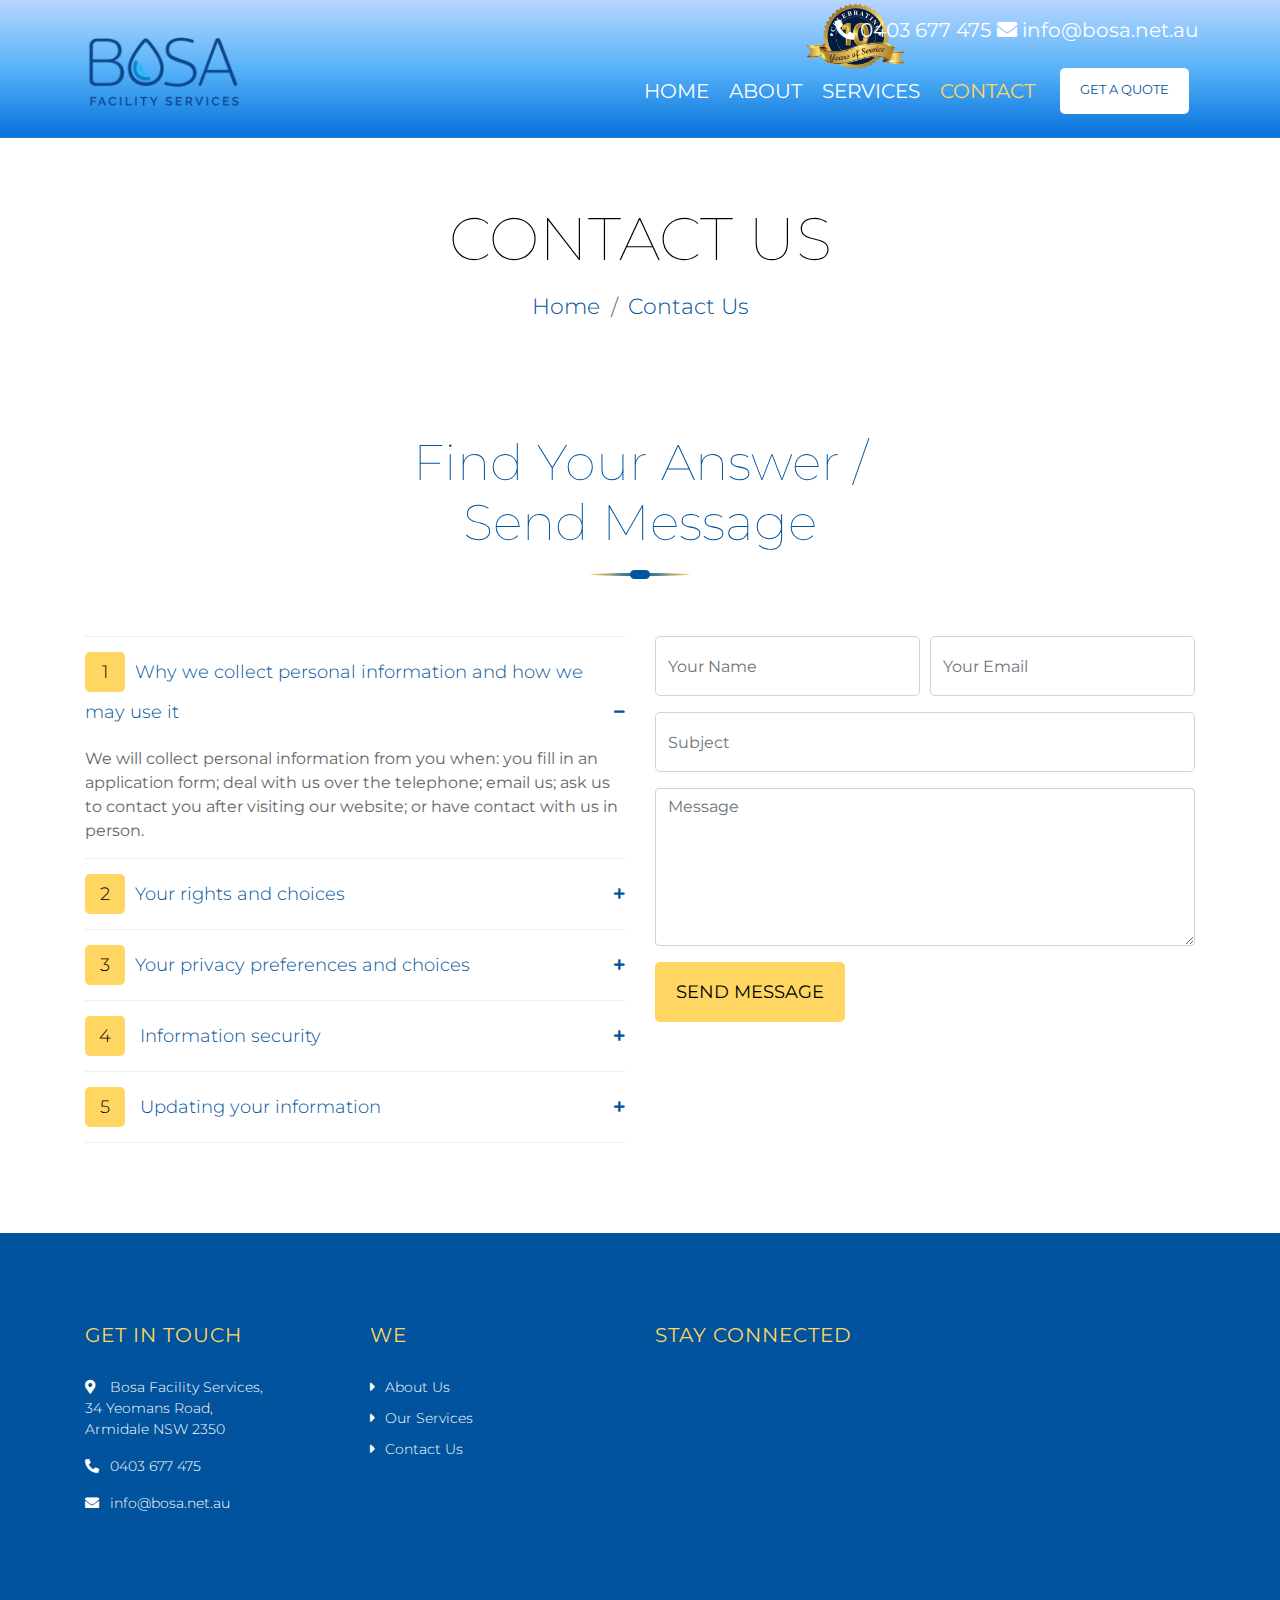
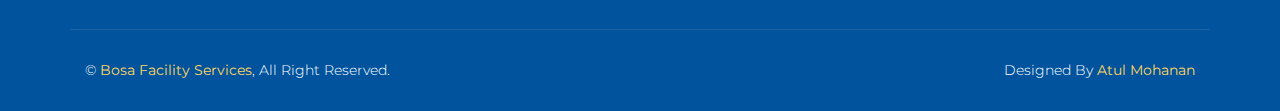
<file: contact.html>
<!DOCTYPE html>
<html lang="en">
    <head>
        <meta charset="utf-8">
        <title>Bosa Facility Services</title>
        <meta content="width=device-width, initial-scale=1.0" name="viewport">
        <meta content="Cleaning Company Website Template" name="keywords">
        <meta content="Cleaning Company Website Template" name="description">

        <!-- Favicon -->
        <link href="img/favicon.ico" rel="icon">

        
        <!-- Ajax -->
        <script src="https://ajax.googleapis.com/ajax/libs/jquery/3.5.1/jquery.min.js"></script>

        <!-- Google Font -->
        <link href="https://fonts.googleapis.com/css2?family=Montserrat:wght@100;300;400&display=swap" rel="stylesheet">
        
        <!-- CSS Libraries -->
        <link href="https://stackpath.bootstrapcdn.com/bootstrap/4.4.1/css/bootstrap.min.css" rel="stylesheet">
        <link href="https://cdnjs.cloudflare.com/ajax/libs/font-awesome/5.10.0/css/all.min.css" rel="stylesheet">
        <link href="lib/owlcarousel/assets/owl.carousel.min.css" rel="stylesheet">
        <link href="lib/lightbox/css/lightbox.min.css" rel="stylesheet">

        <!-- Template Stylesheet -->
        <link href="css/style.css" rel="stylesheet">
    </head>

    <body>
        <div class="wrapper">
            <!-- Header Start -->
            <div class="header home">
                <div class="container-fluid">
                    <div class="header-top row align-items-center">
                        <div class="col-lg-3">
                            <div class="brand">
                                <a href="index.html">
                                    <img src="img/logo.webp" alt="Logo">
                                </a>
                            </div>
                        </div>
                            <div class="badge">
                                <img src="img/badge.png">
                            </div>
                        <div class="col-lg-9">         
                            <div class="topbar">
                                <div class="topbar-col">
                                    <a href="tel:0403 677 475"><i class="fa fa-phone-alt"></i> 0403 677 475  </a>
                                </div>
                                <div class="topbar-col">
                                    <a href="mailto:info@bosa.net.au"><i class="fa fa-envelope"></i> info@bosa.net.au</a>
                                </div>
                                <div class="topbar-col">
                                </div>
                                </div>
                            <div class="navbar navbar-expand-lg bg-light navbar-light">
                                <a href="#" class="navbar-brand">MENU</a>
                                <button type="button" class="navbar-toggler" data-toggle="collapse"
                                    data-target="#navbarCollapse">
                                    <span class="navbar-toggler-icon"></span>
                                </button>
    
                                <div class="collapse navbar-collapse justify-content-between" id="navbarCollapse">
                                    <div class="navbar-nav ml-auto">
                                        <a href="index.html" class="nav-item nav-link">HOME</a>
                                        <a href="about.html" class="nav-item nav-link">ABOUT</a>
                                        <a href="service.html" class="nav-item nav-link">SERVICES</a>
                                        <a href="contact.html" class="nav-item nav-link active">CONTACT</a>
                                        <a href="service.html" class="btn">Get A Quote</a>
                                    </div>
                                </div>
                            </div>
                        </div>
                    </div>
                </div>
            </div>
                <!-- Header End -->
            
            
            <!-- Page Header Start -->
            <div class="page-header">
                <div class="container">
                    <div class="row">
                        <div class="col-12">
                            <h2>Contact Us</h2>
                        </div>
                        <div class="col-12">
                            <a href="">Home</a>
                            <a href="">Contact Us</a>
                        </div>
                    </div>
                </div>
            </div>
            <!-- Page Header End -->


            <!-- Contact Start -->
            <div class="contact">
                <div class="container">
                    <div class="section-header">
                        <h2>Find Your Answer / Send Message</h2>
                    </div>
                    <div class="row">
                        <div class="col-md-6">
                            <div class="faqs">
                                <div id="accordion">
                                    <div class="card">
                                        <div class="card-header">
                                            <a class="card-link collapsed" data-toggle="collapse" href="#collapseOne" aria-expanded="true">
                                                <span>1</span>Why we collect personal information and how we may use it
                                            </a>
                                        </div>
                                        <div id="collapseOne" class="collapse show" data-parent="#accordion">
                                            <div class="card-body">
                                                We will collect personal information from you when:                                       
                                                you fill in an application form;
                                                deal with us over the telephone;
                                                email us;
                                                ask us to contact you after visiting our website; or
                                                have contact with us in person.
                                            </div>
                                        </div>
                                    </div>
                                    <div class="card">
                                        <div class="card-header">
                                            <a class="card-link" data-toggle="collapse" href="#collapseTwo">
                                                <span>2</span>Your rights and choices
                                            </a>
                                        </div>
                                        <div id="collapseTwo" class="collapse" data-parent="#accordion">
                                            <div class="card-body">
                                                You may interact with us anonymously or use a pseudonym where this is lawful and practicable.
                                                You have the right to request access to the personal information you provide, and to correct or update your
                                                personal information. This right is subject to certain exceptions allowed by law.                                       
                                                You may instruct us to remove any previous consent you provided to receive marketing communications from us.
                                            </div>
                                        </div>
                                    </div>
                                    <div class="card">
                                        <div class="card-header">
                                            <a class="card-link" data-toggle="collapse" href="#collapseThree">
                                                <span>3</span>Your privacy preferences and choices
                                            </a>
                                        </div>
                                        <div id="collapseThree" class="collapse" data-parent="#accordion">
                                            <div class="card-body">
                                                Every personalised marketing contact sent or made by JIM’S will include a means by which customers may opt out
                                                of receiving further marketing information.
                                                You may instruct us at any time to remove any previous consent you provided to receive marketing or survey
                                                communications from us.
                                            </div>
                                        </div>
                                    </div>
                                    <div class="card">
                                        <div class="card-header">
                                            <a class="card-link" data-toggle="collapse" href="#collapseFour">
                                                <span>4</span> Information security
                                            </a>
                                        </div>
                                        <div id="collapseFour" class="collapse" data-parent="#accordion">
                                            <div class="card-body">
                                                BOSA’S are committed to keeping your trust by protecting and securing your personal information.
                                                We employ appropriate technical, administrative and physical procedures to protect personal information from
                                                unauthorised disclosure, loss, misuse or alteration.                                       
                                                We limit access to personal information to individuals with a business need consistent with the reason the
                                                information was provided.
                                            </div>
                                        </div>
                                    </div>
                                    <div class="card">
                                        <div class="card-header">
                                            <a class="card-link" data-toggle="collapse" href="#collapseFour">
                                                <span>5</span> Updating your information
                                            </a>
                                        </div>
                                        <div id="collapseFour" class="collapse" data-parent="#accordion">
                                            <div class="card-body">
                                                It is inevitable that some personal information which we hold will become out of date. We will take reasonable steps to ensure that the personal information which we hold remains accurate and, 
                                                if you advise us of a change of details, we will amend our records accordingly
                                            </div>
                                        </div>
                                    </div>
                                </div>
                            </div>
                        </div>
                        <div class="col-md-6">
                            <div class="contact-form">
                                <form id="contact-form" action="">
                                    <div class="form-row">
                                        <div class="form-group col-md-6">
                                            <input type="text" class="form-control" id="fname" name="name" placeholder="Your Name" required="required" />
                                        </div>
                                        <div class="form-group col-md-6">
                                            <input type="email" class="form-control" id="email" name="email" placeholder="Your Email" required="required" />
                                        </div>
                                    </div>
                                    <div class="form-group">
                                        <input type="text" class="form-control" id="sub" name="Subject" placeholder="Subject" required="required" />
                                    </div>
                                    <div class="form-group">
                                        <textarea class="form-control" rows="6" id="message" name="message" placeholder="Message" required="required" ></textarea>
                                    </div>
                                    <div><button class="btn" type="submit">Send Message</button></div>
                                </form>
                            </div>
                        </div>

                        <script>
                            $("#contact-form").submit((e)=>{
                                e.preventDefault()
                                $.ajax({
                                    url:"https://script.google.com/macros/s/AKfycbyLjAkFhN2hiqFRhmliHW0c5L9enGHMqvNsW8rEtpUh375rQRkwf_GO5AYUJLH9RpJPrA/exec",
                                    data:$("#contact-form").serialize(),
                                    method:"post",
                                    success:function (response){
                                        alert("Response recorded!!!")
                                        window.location.reload()
                                        window.location.href="index.html"
                                    },
                                    error:function (err){
                                        alert("Something Error")
                        
                                    }
                                })
                            })
                        </script>
 
                    </div>
                </div>
            </div>
            <!-- Contact End -->


         <!-- Footer Start -->
         <div class="footer">
            <div class="container">
                <div class="row">
                    <div class="col-md-6 col-lg-3">
                        <div class="footer-contact">
                            <h2>Get In Touch</h2>
                            <p><i class="fa fa-map-marker-alt"></i>Bosa Facility Services,<br>34 Yeomans
                                Road,<br>Armidale NSW 2350</p>
                            <p><i class="fa fa-phone-alt"></i>0403 677 475</p>
                            <p><i class="fa fa-envelope"></i>info@bosa.net.au</p>
                        </div>
                    </div>
                    <div class="col-md-6 col-lg-3">
                        <div class="footer-link">
                            <h2>WE</h2>
                            <a href="about.html">About Us</a>
                            <a href="service.html">Our Services</a>
                            <a href="">Contact Us</a>
                        </div>
                    </div>
                    <div class="col-md-6 col-lg-3">
                        <div class="footer-link">
                            <h2>Stay Connected</h2>
                            <iframe src="https://www.google.com/maps/embed?pb=!1m14!1m8!1m3!1d40738.58493926088!2d151.65681702149593!3d-30.48685952149826!3m2!1i1024!2i768!4f13.1!3m3!1m2!1s0x6b9f756e7da602a3%3A0xfd457aa8c37db007!2s34%20Yeomans%20Rd%2C%20Armidale%20NSW%202350%2C%20Australia!5e0!3m2!1sen!2sin!4v1671971378463!5m2!1sen!2sin" 
                            width="300" height="200" style="border:0;" allowfullscreen="" loading="lazy" referrerpolicy="no-referrer-when-downgrade"></iframe>
                        </div>
                    </div>
                </div>
            </div>
            <div class="container copyright">
                <div class="row">
                    <div class="col-md-6">
                        <p>&copy; <a href="index.html">Bosa Facility Services</a>, All Right Reserved.
                        </p>
                    </div>
                    <div class="col-md-6">
                        <p>Designed By <a href="mailto:atulmohanan01@gmail.com">Atul Mohanan</a></p>
                    </div>
                </div>
            </div>
        </div>
        <!-- Footer End -->
           
            <a href="#" class="back-to-top"><i class="fa fa-chevron-up"></i></a>
        </div>

        <!-- JavaScript Libraries -->
        <script src="https://code.jquery.com/jquery-3.4.1.min.js"></script>
        <script src="https://stackpath.bootstrapcdn.com/bootstrap/4.4.1/js/bootstrap.bundle.min.js"></script>
        <script src="lib/easing/easing.min.js"></script>
        <script src="lib/owlcarousel/owl.carousel.min.js"></script>
        <script src="lib/isotope/isotope.pkgd.min.js"></script>
        <script src="lib/lightbox/js/lightbox.min.js"></script>

        <!-- Template Javascript -->
        <script src="js/main.js"></script>
    </body>
</html>
</file>
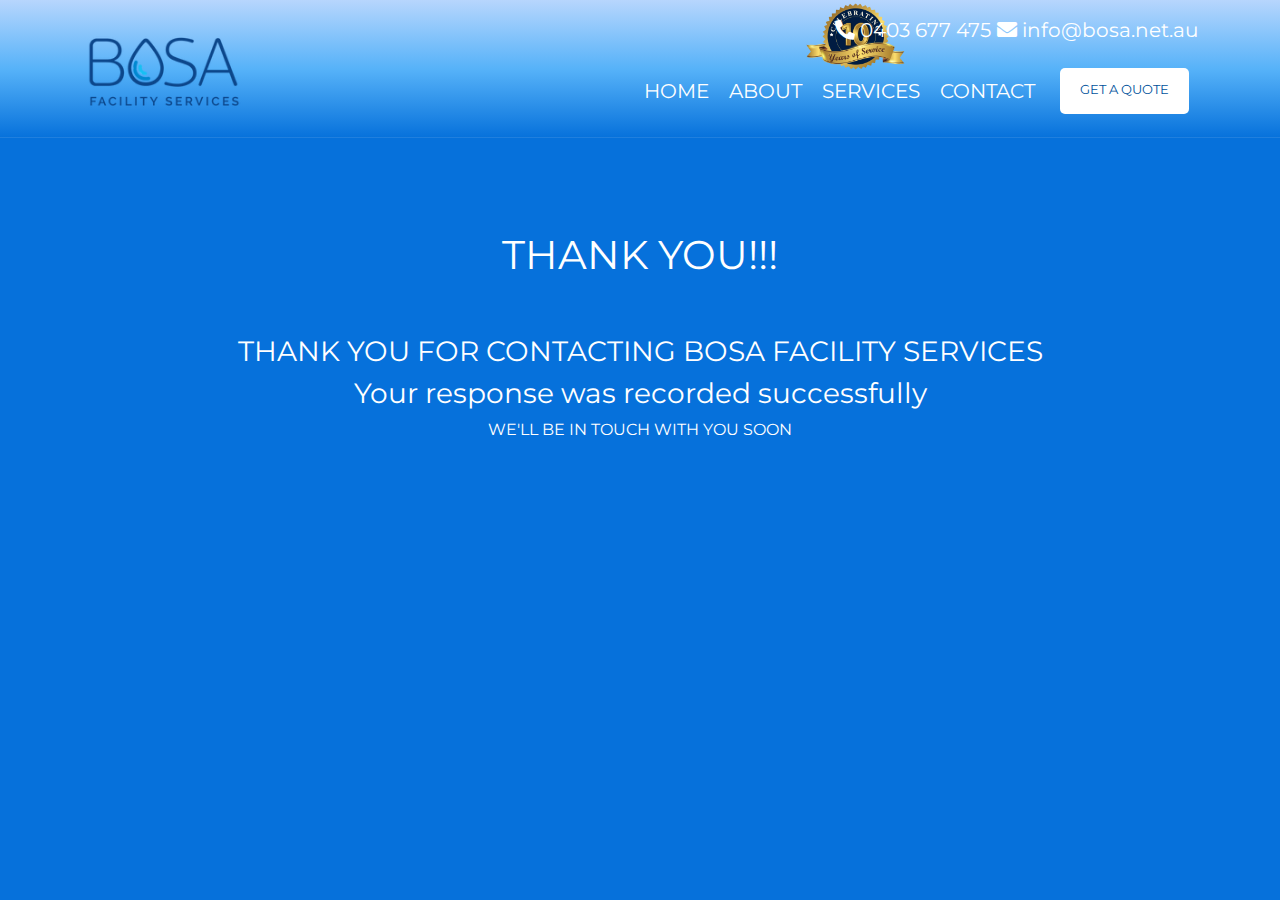
<file: thank.html>
<!DOCTYPE html>
<html lang="en">
    <head>
        <meta charset="utf-8">
        <title>Bosa Facility Services</title>
        <meta content="width=device-width, initial-scale=1.0" name="viewport">
        <meta content="Cleaning Company Website Template" name="keywords">
        <meta content="Cleaning Company Website Template" name="description">

        <!-- Favicon -->
        <link href="img/favicon.ico" rel="icon">

        <!-- Google Font -->
        <link href="https://fonts.googleapis.com/css2?family=Montserrat:wght@100;300;400&display=swap" rel="stylesheet">
        
        <!-- CSS Libraries -->
        <link href="https://stackpath.bootstrapcdn.com/bootstrap/4.4.1/css/bootstrap.min.css" rel="stylesheet">
        <link href="https://cdnjs.cloudflare.com/ajax/libs/font-awesome/5.10.0/css/all.min.css" rel="stylesheet">
        <link href="lib/owlcarousel/assets/owl.carousel.min.css" rel="stylesheet">
        <link href="lib/lightbox/css/lightbox.min.css" rel="stylesheet">

        <!-- Template Stylesheet -->
        <link href="css/style.css" rel="stylesheet">
    </head>

    <body>
        <div class="wrapper">
            <!-- Header Start -->
            <div class="header home">
                <div class="container-fluid">
                    <div class="header-top row align-items-center">
                        <div class="col-lg-3">
                            <div class="brand">
                                <a href="index.html">
                                    <img src="img/logo.webp" alt="Logo">
                                </a>
                            </div>
                        </div>
                            <div class="badge">
                                <img src="img/badge.png">
                            </div>
                        <div class="col-lg-9">         
                            <div class="topbar">
                                <div class="topbar-col">
                                    <a href="tel:0403 677 475"><i class="fa fa-phone-alt"></i> 0403 677 475  </a>
                                </div>
                                <div class="topbar-col">
                                    <a href="mailto:info@bosa.net.au"><i class="fa fa-envelope"></i> info@bosa.net.au</a>
                                </div>
                                <div class="topbar-col">
                                </div>
                                </div>
                            <div class="navbar navbar-expand-lg bg-light navbar-light">
                                <a href="#" class="navbar-brand">MENU</a>
                                <button type="button" class="navbar-toggler" data-toggle="collapse"
                                    data-target="#navbarCollapse">
                                    <span class="navbar-toggler-icon"></span>
                                </button>
    
                                <div class="collapse navbar-collapse justify-content-between" id="navbarCollapse">
                                    <div class="navbar-nav ml-auto">
                                        <a href="index.html" class="nav-item nav-link">HOME</a>
                                        <a href="about.html" class="nav-item nav-link">ABOUT</a>
                                        <a href="service.html" class="nav-item nav-link">SERVICES</a>
                                        <a href="contact.html" class="nav-item nav-link">CONTACT</a>
                                        <a href="service.html" class="btn">Get A Quote</a>
                                    </div>
                                </div>
                            </div>
                        </div>
                    </div>
                </div>
            </div>
        </div>
                <!-- Header End -->

                <!--Thanks start-->
        <div class="thankwrap">    
            <div class="thank">
                    </br>
                </br>
                    <h1><b><span> THANK YOU!!! </span></b></h1>
                    </br>
                </br>   
                    <h3><b><span>THANK YOU FOR CONTACTING BOSA FACILITY SERVICES </b></span></h3>
                    <h3><span><b>Your response was recorded successfully</b></span></h3>
                    <p>WE'LL BE IN TOUCH WITH YOU SOON</p>
                </div>

                <!--Thanks end-->
            </div>
        </div>  
        </body>
    </html>
</file>
<file: css/style.css>
/*******************************/
/********* General CSS *********/
/*******************************/
body {
    color: #666666;
    background: rgb(6, 113, 219);
    font-family: 'Montserrat', sans-serif;
    font-weight: 400;
}

h1,
h2, 
h3, 
h4,
h5, 
h6 {
    font-weight: 100;
}

a {
    color: #454545;
    transition: .3s;
}

a:hover,
a:active,
a:focus {
    color: #333333;
    outline: none;
    text-decoration: none;
}

.btn:focus {
    box-shadow: none;
}

.wrapper {
    position: relative;
    width: 100%;
    max-width: 1366px;
    margin: 0 auto;
    background: #ffffff;
}

.back-to-top {
    position: fixed;
    display: none;
    background: #FFD662;
    color: #000000;
    width: 44px;
    height: 44px;
    text-align: center;
    line-height: 1;
    font-size: 22px;
    border-radius: 5px;
    right: 15px;
    bottom: 15px;
    transition: background 0.5s;
    z-index: 9;
}

.back-to-top:hover {
    color: #ffffff;
    background: #00539C;
}

.back-to-top i {
    padding-top: 10px;
}


/*******************************/
/********** Header CSS *********/
/*******************************/
.header {
    position: relative;
    width: 100%;
    padding: 15px 0 0 0;
    background: skyblue;
}

.temp{
    position: absolute;
    color:#ffffff;
    font-family:'Segoe UI', Tahoma, Geneva, Verdana, sans-serif;
    font-size: 30px;

}

.header.home {
    margin-bottom: 45px;
    background: linear-gradient(rgb(183, 214, 253), rgba(68, 170, 248, 0.9), rgb(6, 113, 219));
    background-position: center;
    background-repeat: no-repeat;
    background-size: cover;
}

@media (min-width: 992px) {
    .header .row {
        padding: 0 60px;
    }
}

.header .header-top {
    padding-bottom: 15px;
    border-bottom: 1px solid rgba(255, 255, 255, .1);
}

.header .brand {
    position: relative;
}

.header .brand a {
    color: #ffffff;
    font-size: 60px;
    font-weight: 100;
}

.header .brand img {
    width: 100%;
    max-width: 175px;
    height: 100%;
    max-height: 125px;
}

.header .topbar {
    position: relative;
    text-align: right;
}

.header .topbar .topbar-col {
    display: inline-block;
    padding: 0 1px;
    margin-bottom: 15px;
}

.header .topbar-col a {
    color: #ffffff;
    font-size: 20px;
}

.header .topbar-col a i {
    margin-right: 0px;
    color: #ffffff;
}

.header .topbar-social {
    position: relative;
}

.header .topbar-social a {
    display: inline-block;
}

.header .topbar-social a i {
    margin-right: 10px;
    font-size: 20px;
    color: #ffffff;
}

.header .topbar-social a:last-child i {
    margin: 0;
}

.header .topbar-social a:hover i {
    color: #ffffff;
}

.header .dropdown-menu {
    margin-top: 0;
    border: 0;
    border-radius: 5px;
    background: #eeeeee;
}

.header .dropdown-menu a.active {
    color: #FFD662;
}

@media (min-width: 992px) {
    .header .navbar {
        background: transparent !important;
    }
    
    .header .navbar-brand {
        display: none;
    }
    
    .header .navbar-light a.nav-link,
    .header .navbar-light .show > .nav-link {
        position: relative;
        padding: 8px 10px;
        color: #ffffff;
        font-size: 20px;
        z-index: 1;
    }
    
    .header .navbar-light a.nav-link:hover,
    .header .navbar-light a.nav-link.active {
        color: #FFD662;
    }
}

@media (max-width: 992px) {
    .header .brand {
        text-align: center;
        margin-bottom: 15px;
    }
    
    .header .topbar {
        text-align: center;
        margin-bottom: 35px;
    }
    
    .header .topbar .topbar-col {
        margin: 0;
    }
    
    .header .topbar .topbar-social {
        margin-top: 5px;
    }
    
    .header .navbar {
        background: #ffffff !important;
        border: none;
        z-index: 1;
    }
    
    .header a.nav-link {
        padding: 5px 0;
    }
    
    .header .dropdown-menu {
        box-shadow: none;
    }
}

.header .navbar .btn {
    position: relative;
    margin-left: 15px;
    padding: 12px 20px 10px 20px;
    font-size: 13px;
    text-transform: uppercase;
    color: #00539C;
    border: none;
    border-radius: 5px;
    background: #ffffff;
    transition: .3s;
}

.header .navbar .btn:hover {
    color: #000000;
    background: #FFD662;
}

.header .navbar .btn i {
    font-size: 16px;
    margin-right: 8px;
}

@media (max-width: 992px) {
    .header .navbar {
        border-radius: 5px;
    }
    
    .header .navbar .btn {
        display: none;
    }
}

.header .hero {
    padding-top: 60px;
    padding-bottom: 60px;
}

.header .hero h2 {
    margin: 0;
    font-size: 60px;
    font-weight: 100;
    color: #ffffff;
}

.header .badge {
    position:absolute;
    display: block;
    justify-content: center;
    margin-left: 740px;
    margin-right: auto;
    margin-top: 30px;
    margin-bottom: 90px;
    
}

.header .badge a {
    color: #ffffff;
    font-size: 60px;
    font-weight: 90;
}

.header .badge img {
    width: 100%;
    max-width: 100px;
    height: 100%;
    max-height: 200px;
}


.header .hero h2 span {
    color: #FFD662;
}

.header .hero p {
    margin: 10px 0 20px 0;
    font-size: 22px;
    color: #ffffff;
}

.header .hero a.btn {
    position: relative;
    padding: 15px 30px;
    font-size: 16px;
    text-transform: uppercase;
    color: #00539C;
    border: none;
    border-radius: 5px;
    background: #ffffff;
    transition: .3s;
}

.header .hero a.btn:hover {
    color: #000000;
    background: #FFD662;
}

.header .hero .form {
    padding: 30px;
    border: 1px solid rgba(255, 255, 255, .4);
    background: rgba(255, 255, 255, .3);
    border-radius: 5px;
}

.header .hero .form h3 {
    color: #ffffff;
    font-weight: 300;
}

.header .hero .form input,
.header .hero .form select,
.header .hero .form textarea {
    margin-bottom: 15px;
    height: 45px;
    border-radius: 5px;
    border: 1px solid rgba(255, 255, 255, .3);
    background: rgba(255, 255, 255, .2);
}

.header .hero .form textarea {
    height: 75px;
}

.header .hero .form select,
.header .hero .form input::placeholder,
.header .hero .form textarea::placeholder {
    color: #ffffff;
}

.header .hero .form select option:not(:checked) {
    color: #666666;
}

.header .hero .form .btn {
    position: relative;
    padding: 10px 35px;
    font-size: 16px;
    text-transform: uppercase;
    color: #000000;
    border: none;
    border-radius: 5px;
    background: #FFD662;
    transition: .3s;
}

.header .hero .form .btn:hover {
    color: #00539C;
    background: #ffffff;
}

@media (max-width: 767.98px) {
    .header .hero .form {
        margin-top: 45px;
    }
}


/*******************************/
/******* Page Header CSS *******/
/*******************************/
.page-header {
    position: relative;
    margin-bottom: 45px;
    padding: 20px 0;
    text-align: center;
    background: #ffffff;
}

.page-header h2 {
    color: #000000;
    font-size: 60px;
    font-weight: 100;
    text-transform: uppercase;
    margin-bottom: 15px;
}

.page-header a {
    position: relative;
    padding: 0 12px;
    font-size: 22px;
    font-weight: 300;
    color: #00539C;
}

.page-header a:hover {
    color: #000000;
}

.page-header a::after {
    position: absolute;
    content: "/";
    width: 8px;
    height: 8px;
    top: -2px;
    right: -7px;
    text-align: center;
    color: #666666;
}

.page-header a:last-child::after {
    display: none;
}


/*******************************/
/******* Section Header ********/
/*******************************/
.section-header {
    position: relative;
    width: 100%;
    max-width: 550px;
    text-align: center;
    margin: 0 auto;
    margin-bottom: 60px;
    padding-bottom: 15px;
}

.section-header::before {
    position: absolute;
    content: "";
    width: 100px;
    height: 3px;
    left: calc(50% - 50px);
    bottom: 0;
    background: linear-gradient(to left, #FFD662, #00539C, #FFD662);
    border-radius: 100%;
}

.section-header::after {
    position: absolute;
    content: "";
    width: 20px;
    height: 9px;
    left: calc(50% - 10px);
    bottom: -3px;
    background: #00539C;
    border-radius: 5px;
}

.section-header p {
    margin-bottom: 10px;
    font-size: 20px;
}

.section-header h2 {
    color: #00539C;
    font-size: 50px;
    font-weight: 100;
}

.section-header.left {
    text-align: left;
}

.section-header.left::before {
    width: 60px;
    left: 0;
    background: linear-gradient(to left, #FFD662, #00539C, #00539C);
    border-radius: 0 100% 100% 0;
}

.section-header.left::after {
    left: 0;
    border-radius: 5px;
}


/*******************************/
/********** About CSS **********/
/*******************************/
.about {
    position: relative;
    width: 100%;
    padding: 45px 0;
}

.about .about-img img {
    width: 100%;
    border-radius: 5px;
}

.about .about-text h2 {
    position: relative;
    color: #00539C;
    font-size: 50px;
    margin-bottom: 15px;
}

.about .about-text h2 span {
    font-size: 120px;
}

.about .about-text p {
    font-size: 16px;
    margin-bottom: 30px;
}

.about .about-text a.btn {
    padding: 15px 35px;
    font-size: 16px;
    text-transform: uppercase;
    color: #000000;
    border: none;
    border-radius: 5px;
    background: #FFD662;
    transition: .3s;
}

.about .about-text a.btn:hover {
    color: #ffffff;
    background: #00539C;
}

@media (max-width: 767.98px) {
    .about .about-img img {
        margin-bottom: 30px;
    }
}


/*******************************/
/********* Service CSS *********/
/*******************************/
.service {
    position: relative;
    width: 100%;
    padding: 45px 0 15px 0;
}

.service .service-item {
    position: relative;
    width: 100%;
    text-align: center;
    background: #ffffff;
    border-radius: 5px;
    margin-bottom: 30px;
    box-shadow: 0 0 30px rgba(0, 0, 0, .1);
}

.service .service-item img {
    width: 100%;
    border-radius: 5px 5px 0 0;
}

.service .service-item h3 {
    margin: 0;
    padding: 25px 15px 15px 15px;
    font-size: 20px;
    font-weight: 300;
    color: #00539C;
}

.service .service-item p {
    margin: 0;
    padding: 0 25px 25px 25px;
    font-size: 16px;
}

.service .service-item a.btn {
    position: relative;
    margin-bottom: 30px;
    padding: 10px 20px;
    font-size: 14px;
    text-transform: uppercase;
    color: #ffffff;
    border: none;
    border-radius: 5px;
    background: #3e9eec;
    transition: .3s;
}

.service .service-item:hover a.btn {
    color: #ffffff;
    background: #ebd559;
}

.service .service-item a.btn:hover {
    color: #ffffff;
    background: #FFD662;
}


/*******************************/
/********* Feature CSS *********/
/*******************************/
.feature {
    position: relative;
    width: 100%;
    padding: 45px 0 15px 0;
}

.feature .section-header {
    margin-bottom: 30px;
}

.feature a.btn {
    margin-top: 10px;
    padding: 15px 35px;
    font-size: 16px;
    text-transform: uppercase;
    color: #000000;
    border: none;
    border-radius: 5px;
    background: #FFD662;
    transition: .3s;
}

.feature a.btn:hover {
    color: #ffffff;
    background: #00539C;
}

.feature .feature-item {
    margin-bottom: 30px;
}

.feature .feature-item img {
    width: 100%;
    border-radius: 5px;
}

.feature .feature-item h3 {
    margin-bottom: 15px;
    font-size: 22px;
    font-weight: 300;
    color: #00539C;
}

.feature .feature-item p {
    margin: 0;
    font-size: 16px;
}

@media (max-width: 767.98px) {
    .feature a.btn {
        margin-bottom: 45px;
    }
}


/*******************************/
/*********** Team CSS **********/
/*******************************/
.team {
    position: relative;
    width: 100%;
    padding: 45px 0 15px 0;
}

.team .team-item {
    margin-bottom: 30px;
}

.team .team-img {
    position: relative;
    font-size: 0;
    clip-path: polygon(50% 0%, 100% 25%, 100% 75%, 50% 100%, 0% 75%, 0% 25%);
    -webkit-clip-path: polygon(50% 0%, 100% 25%, 100% 75%, 50% 100%, 0% 75%, 0% 25%);
}

.team .team-img img {
    width: 100%;
    height: auto;
}

.team .team-text {
    padding: 150px 15px 30px 15px;
    margin-top: -130px;
    text-align: center;
    background: #ffffff;
    border: 1px solid #eeeeee;
    transition: .3s;
}

.team .team-text:hover {
    background: #FFD662;
    border: 1px solid #FFD662;
}

.team .team-text h2 {
    margin-bottom: 5px;
    font-size: 20px;
    font-weight: 400;
    color: #00539C;
}

.team .team-text h3 {
    margin-bottom: 20px;
    font-size: 16px;
    font-weight: 300;
}

.team .team-social {
    position: relative;
    width: 100%;
    display: flex;
    align-items: center;
    justify-content: center;
    font-size: 0;
}

.team .team-social a {
    display: inline-block;
    width: 40px;
    height: 40px;
    margin-right: 10px;
    padding: 11px 0 10px 0;
    font-size: 16px;
    font-weight: 300;
    line-height: 16px;
    text-align: center;
    color: #ffffff;
    border-radius: 5px;
    transition: .3s;
}

.team .team-social a.social-tw {
    background: #00acee;
}

.team .team-social a.social-fb {
    background: #3b5998;
}

.team .team-social a.social-li {
    background: #0e76a8;
}

.team .team-social a.social-in {
    background: #3f729b;
}

.team .team-social a.social-yt {
    background: #c4302b;
}

.team .team-social a:last-child {
    margin-right: 0;
}

.team .team-social a:hover {
    color: #ffffff;
    background: #00539C;
}


/*******************************/
/*********** FAQs CSS **********/
/*******************************/
.faqs {
    position: relative;
    width: 100%;
    padding: 45px 0;
}

.faqs .section-header {
    margin-bottom: 30px;
}

.faqs img {
    width: 100%;
    border-radius: 5px;
}

@media(max-width: 767.98px) {
    .faqs img {
        margin-bottom: 30px;
    }
}

.faqs .card {
    margin-bottom: 15px;
    padding-top: 15px;
    border: none;
    border-radius: 0;
    border-top: 1px solid #eeeeee;
}

.faqs .card:last-child {
    margin-bottom: 0;
    padding-bottom: 15px;
    border-bottom: 1px solid #eeeeee;
}

.faqs .card-header {
    padding: 0;
    border: none;
    background: #ffffff;
}

.faqs .card-header a {
    display: block;
    width: 100%;
    color: #00539C;
    font-size: 18px;
    font-weight: 300;
    line-height: 40px;
}

.faqs .card-header a span {
    display: inline-block;
    width: 40px;
    height: 40px;
    margin-right: 10px;
    text-align: center;
    background: #FFD662;
    color: #000000;
    border-radius: 5px;
}

.faqs .card-header [data-toggle="collapse"]:after {
    font-family: 'font Awesome 5 Free';
    content: "\f067";
    float: right;
    color: #00539C;
    font-size: 12px;
    font-weight: 900;
    transition: .3s;
}

.faqs .card-header [data-toggle="collapse"][aria-expanded="true"]:after {
    font-family: 'font Awesome 5 Free';
    content: "\f068";
    float: right;
    color: #00539C;
    font-size: 12px;
    font-weight: 900;
    transition: .3s;
}

.faqs .card-body {
    padding: 15px 0 0 0;
    font-size: 16px;
    border: none;
    background: #ffffff;
}

.faqs a.btn {
    margin-top: 30px;
    padding: 15px 35px;
    font-size: 16px;
    text-transform: uppercase;
    color: #000000;
    border: none;
    border-radius: 5px;
    background: #FFD662;
    transition: .3s;
}

.faqs a.btn:hover {
    color: #ffffff;
    background: #00539C;
}

.thank{
    background-color:local;
    color:rgb(255, 255, 255);
    size: 900px;
    display: contents;
    text-align: center;
    padding-bottom: 25px;
}
/*******************************/
/****** Pricing Plan CSS *******/
/*******************************/
.myVideo{
    position: relative;
    right:0;
    bottom: 0;
    min-width: 100%;
}
.price {
    position: relative;
    padding: 45px 0 15px 0;
}

.price .price-item {
    text-align: center;
    background: #ffffff;
    border-radius: 5px;
    box-shadow: 0 0 30px rgba(0, 0, 0, .1);
    margin-bottom: 30px;
}

.price .price-header {
    padding: 30px 0 50px 0;
    color: #000000;
    background: #FFD662;
    border-radius: 5px 5px 0 0;
}

.price .featured-item .price-header {
    color: #ffffff;
    background: #00539C;
}

.price .price-icon {
    margin-bottom: 15px;
}

.price .price-icon i {
    display: inline-block;
    font-size: 45px;
}

.price .price-title h2 {
    font-size: 24px;
    font-weight: 300;
    letter-spacing: 2px;
}

.price .price-pricing h2 {
    font-size: 60px;
    font-weight: 100;
    margin-left: 15px;
    margin-bottom: 0;
}

.price .price-pricing h2 small {
    position: absolute;
    font-size: 18px;
    font-weight: 300;
    margin-top: 16px;
    margin-left: -15px;
}

.price .price-body {
    padding: 20px 0;
    background: #ffffff;
    border-radius: 25px 30px 0 0;
    margin-top: -30px;
}

.price .price-des ul {
    margin: 0;
    padding: 0;
    list-style: none;
}

.price .price-des ul li {
    color: #2A293E;
    font-size: 14px;
    font-weight: 300;
    padding: 5px;
    border-bottom: 1px solid #eeeeee;
}

.price .price-des ul li:last-child {
    border: none;
}

.price .price-footer {
    padding-bottom: 30px;
    background: #ffffff;
    border-radius: 0 0 5px 5px;
}


.price .price-action a {
    display: inline-block;
    padding: 10px 25px;
    color: #000000;
    font-size: 14px;
    letter-spacing: 2px;
    background: #FFD662;
    border-radius: 5px;
    transition:  .3s;
}

.price .price-action a i {
    margin-right: 5px;
}

.price .price-action a:hover {
    color: #ffffff;
    background: #00539C;
}

.price .featured-item .price-action a {
    color: #ffffff;
    background: #00539C;
}

.price .featured-item .price-action a:hover {
    color: #000000;
    background: #FFD662;
}


/*******************************/
/********** Newsletter *********/
/*******************************/
.newsletter {
    position: absolute;
    display: flex;
    margin-left: 800px;
    margin-top: 100px;
    margin-bottom: 250px;
    background:local;
}

.newsletter h2 {
    color: #ffffff;
    font-size: 45px;
    font-weight: 100;
    text-transform: uppercase;
}

.newsletter p {
    margin: 0;
    color: #ffffff;
    font-size: 20px;
    font-weight: 300;
}

.newsletter .form {
    position: relative;
}

.newsletter input {
    height: 60px;
    border: none;
    border-radius: 5px;
}

.newsletter .btn {
    position:absolute;
    top: 5px;
    right: 0px;
    left: 0px;
    height: 50px;
    width:250px;
    padding: 10px 10px;
    font-size: 16px;
    font-weight:400;
    text-transform: uppercase;
    color: #000000;
    background: #FFD662;
    border-radius: 5px;
    transition: .3s;
}

.newsletter .btn:hover {
    color: #ffffff;
    background: #00539C;
}


/*******************************/
/******* Testimonial CSS *******/
/*******************************/
.testimonial {
    position: relative;
    padding: 45px 0;
}

.testimonial .testimonial-item {
    position: relative;
    margin: 0 15px;
    text-align: center;
}

.testimonial .testimonial-img {
    position: relative;
    margin-bottom: 15px;
    z-index: 1;
}

.testimonial .testimonial-item img {
    margin: 0 auto;
    width: 150px;
    border: 15px solid #ffffff;
    border-radius: 100px;
}

.testimonial .testimonial-content {
    position: relative;
    margin-top: -90px;
    padding: 100px 25px 25px 25px;
    text-align: center;
    background: #215ddd;
    border-radius: 5px;
}

.testimonial .testimonial-item p {
    color: #ffffff;
    font-size: 16px;
    font-weight: 400;
}

.testimonial .testimonial-content h3 {
    color: #ffffff;
    font-size: 18px;
    font-weight: 400;
    text-transform: uppercase;
    margin-bottom: 5px;
}

.testimonial .testimonial-content h4 {
    font-size: 14px;
    font-weight: 400;
    margin-bottom: 0;
}

.testimonial .owl-nav,
.testimonial .owl-dots {
    margin-top: 15px;
    text-align: center;
}

.testimonial .owl-dot {
    display: inline-block;
    margin: 0 5px;
    width: 12px;
    height: 12px;
    border-radius: 50%;
    background: #FFD662;
}

.child1{
    background-color: skyblue;
    color: white;
    width:50%;
    float: left;
}

.child2{
    background-color: skyblue;
    color: white;
    width:50%;
    float: right;
}

.testimonial .owl-dot.active {
    background: #00539C;
}


/*******************************/
/*********** Blog CSS **********/
/*******************************/
.blog {
    position: relative;
    width: 100%;
    padding: 45px 0 15px 0;
}

.blog .blog-item {
    position: relative;
    width: 100%;
    border-radius: 5px;
    margin-bottom: 30px;
    background: #ffffff;
    box-shadow: 0 0 30px rgba(0, 0, 0, .1);
}

.blog .blog-item img {
    width: 100%;
    border-radius: 5px 5px 0 0;
}

.blog .blog-item h3 {
    margin: 0;
    padding: 25px 30px 5px 30px;
    font-size: 22px;
    font-weight: 300;
    color: #00539C;
}

.blog .blog-item .meta {
    padding: 0 30px 15px 30px;
}

.blog .blog-item .meta * {
    display: inline-block;
    margin: 0;
    padding: 0;
    font-size: 14px;
    color: #999999;
}

.blog .blog-item .meta i {
    margin: 0 2px 0 10px;
}

.blog .blog-item .meta i:first-child {
    margin-left: 0;
}

.blog .blog-item p {
    padding: 0 30px;
    font-size: 16px;
}

.blog .blog-item a.btn {
    position: relative;
    margin: 5px 30px 30px 30px;
    padding: 10px 20px;
    font-size: 14px;
    text-transform: uppercase;
    color: #000000;
    border: none;
    border-radius: 5px;
    background: #FFD662;
    transition: .3s;
}

.blog .blog-item:hover a.btn {
    color: #ffffff;
    background: #00539C;
}

.blog .blog-item a.btn:hover {
    color: #000000;
    background: #FFD662;
}


/*******************************/
/******* Call to Action ********/
/*******************************/
.call-to-action {
    position: relative;
    margin: 45px 0;
    padding: 60px 0;
    background: #00539C;
}

.call-to-action h2 {
    color: #ffffff;
    font-size: 45px;
    font-weight: 100;
    text-transform: uppercase;
}

.call-to-action p {
    margin: 0;
    color: #ffffff;
    font-size: 20px;
    font-weight: 300;
}

.call-to-action a {
    float: right;
    height: 60px;
    padding: 16px 35px 14px 35px;
    font-size: 18px;
    font-weight:400;
    text-transform: uppercase;
    color: #000000;
    background: #FFD662;
    border-radius: 5px;
}

.call-to-action a:hover {
    color: #FFD662;
    background: #ffffff;
}

@media (max-width: 768px) {
    .call-to-action a {
        float: left;
        margin-top: 30px;
    }
}


/*******************************/
/********** Story CSS **********/
/*******************************/
.story {
    position: relative;
    width: 100%;
    padding: 45px 0 15px 0;
}

.story .container {
    max-width: 960px;
}


.story .story-container {
    position: relative;
    width: 100%;
}

.story .story-end,
.story .story-start,
.story .story-year {
    position: relative;
    width: 100%;
    text-align: center;
    z-index: 1;
}

.story .story-end p,
.story .story-start p,
.story .story-year p {
    display: inline-block;
    width: 100px;
    margin: 0;
    padding: 10px 0;
    text-align: center;
    background: #FFD662;
    border: 1px solid #00539C;
    border-radius: 5px;
    color: #000000;
    font-size: 16px;
    text-transform: uppercase;
}

.story .story-year {
    margin: 30px 0;
}

.story .story-continue {
    position: relative;
    width: 100%;
    padding: 60px 0;
}

.story .story-continue::before {
    position: absolute;
    content: "";
    width: 3px;
    height: 100%;
    top: 0;
    left: 50%;
    margin-left: -1.5px;
    background: #FFD662;
    border-left: 1px solid #00539C;
    border-right: 1px solid #00539C;
}

.story .row.story-left,
.story .row.story-right .story-date {
    text-align: right;
}

.story .row.story-right,
.story .row.story-left .story-date {
    text-align: left;
}

.story .story-date {
    padding: 0 5px;
    font-size: 14px;
    font-weight: 400;
    margin: 41px 0 0 0;
}

.story .story-date::after {
    content: '';
    display: block;
    position: absolute;
    width: 17px;
    height: 17px;
    top: 42px;
    background: #FFD662;
    border: 1px solid #00539C;
    border-radius: 15px;
    z-index: 1;
}

.story .row.story-left .story-date::after {
    left: -8.5px;
}

.story .row.story-right .story-date::after {
    right: -8.5px;
}

.story .story-box,
.story .story-launch {
    position: relative;
    display: inline-block;
    margin: 15px;
    padding: 20px 25px;
    border: 1px solid #dddddd;
    border-radius: 6px;
    background: #ffffff;
}

.story .story-launch {
    width: 100%;
    margin: 15px 0;
    padding: 0;
    border: none;
    text-align: center;
    background: transparent;
}

.story .story-box::after,
.story .story-box::before {
    content: '';
    display: block;
    position: absolute;
    width: 0;
    height: 0;
    border-style: solid;
}

.story .row.story-left .story-box::after,
.story .row.story-left .story-box::before {
    left: 100%;
}

.story .row.story-right .story-box::after,
.story .row.story-right .story-box::before {
    right: 100%;
}

.story .story-launch .story-box::after,
.story .story-launch .story-box::before {
    left: 50%;
    margin-left: -10px;
}

.story .story-box::after {
    top: 26px;
    border-color: transparent transparent transparent #ffffff;
    border-width: 10px;
}

.story .story-box::before {
    top: 25px;
    border-color: transparent transparent transparent #dddddd;
    border-width: 11px;
}

.story .row.story-right .story-box::after {
    border-color: transparent #ffffff transparent transparent;
}

.story .row.story-right .story-box::before {
    border-color: transparent #dddddd transparent transparent;
}

.story .story-launch .story-box::after {
    top: -20px;
    border-color: transparent transparent #dddddd transparent;
}

.story .story-launch .story-box::before {
    top: -19px;
    border-color: transparent transparent #ffffff transparent;
    border-width: 10px;
    z-index: 1;
}

.story .story-box .story-text {
    position: relative;
    float: left;
}

.story .story-launch .story-text {
    max-width: 400px;
}

.story .story-text h3 {
    color: #00539C;
    font-size: 18px;
    font-weight: 400;
}

.story .story-text p {
    font-size: 16px;
    font-weight: 400;
    margin-bottom: 0;
}

@media (max-width: 768px) {
    .story .story-continue::before {
        left: 48.5px;
    }
    
    .story .story-end,
    .story .story-start,
    .story .story-year,
    .story .row.story-left,
    .story .row.story-right .story-date,
    .story .row.story-right,
    .story .row.story-left .story-date,
    .story .story-launch {
        text-align: left;
    }
    
    .story .story-date {
        padding: 0;
    }
    
    .story .row.story-left .story-date::after,
    .story .row.story-right .story-date::after {
        left: 54.5px;
    }
    
    .story .story-box,
    .story .row.story-right .story-date,
    .story .row.story-left .story-date {
        margin-left: 77px;
    }
    
    .story .story-launch .story-box {
        margin-left: 0;
    }
    
    .story .row.story-left .story-box::after {
        left: -20px;
        border-color: transparent #ffffff transparent transparent;
    }

    .story .row.story-left .story-box::before {
        left: -22px;
        border-color: transparent #dddddd transparent transparent;
    }
    
    .story .story-launch .story-box::after,
    .story .story-launch .story-box::before {
        left: 30px;
        margin-left: 0;
    }
}


/*******************************/
/******** Portfolio CSS ********/
/*******************************/
.portfolio {
    position: relative;
    padding: 45px 0;
    background: #ffffff;
}

.portfolio #portfolio-flters {
    padding: 0;
    margin: -15px 0 25px 0;
    list-style: none;
    font-size: 0;
    text-align: center;
}

.portfolio #portfolio-flters li,
.portfolio .load-more .btn {
    cursor: pointer;
    display: inline-block;
    margin: 5px;
    padding: 12px 15px;
    color: #000000;
    font-size: 14px;
    text-transform: uppercase;
    border-radius: 5px;
    background: #FFD662;
    transition: .3s;
}

.portfolio #portfolio-flters li:hover,
.portfolio #portfolio-flters li.filter-active {
    background: #00539C;
    color: #ffffff;
}

.portfolio .load-more {
    text-align: center;
}

.portfolio .load-more .btn {
    padding: 15px 35px;
    font-size: 16px;
    transition: .3s;
}

.portfolio .load-more .btn:hover {
    color: #ffffff;
    background: #00539C;
}

.portfolio .portfolio-item {
    position: relative;
    margin-bottom: 30px;
    border-radius: 5px;
    overflow: hidden;
}

.portfolio .portfolio-item figure {
    background: #ffffff;
    overflow: hidden;
    height: 400px;
    position: relative;
    margin: 0; 
}

.portfolio .portfolio-item figure img {
    width: 100%; 
    height: 100%; 
    object-fit: cover;
    border-radius: 5px;
}

.portfolio .portfolio-item figure .link-preview,
.portfolio .portfolio-item figure .link-details {
    position: absolute;
    display: inline-block;
    opacity: 0;
    line-height: 1;
    text-align: center;
    width: 80px;
    height: 80px;
    top: -50px;
    background: #ffffff;
    transition: .3s;
}

.portfolio .portfolio-item figure .link-preview {
    left: -50px;
    border-radius: 0 80px;
}

.portfolio .portfolio-item figure .link-details {
    right: -50px;
    border-radius: 80px 0;
}

.portfolio .portfolio-item figure:hover .link-preview {
    top: 0;
    left: 0;
}

.portfolio .portfolio-item figure:hover .link-details {
    top: 0;
    right: 0;
}

.portfolio .portfolio-item figure .link-preview i,
.portfolio .portfolio-item figure .link-details i {
    color: #00539C;
    padding-top: 25px;
    font-size: 30px;
}

.portfolio .portfolio-item figure .link-preview:hover,
.portfolio .portfolio-item figure .link-details:hover {
    background: #00539C;
}

.portfolio .portfolio-item figure .link-preview:hover i,
.portfolio .portfolio-item figure .link-details:hover i {
    color: #ffffff;
}

.portfolio .portfolio-item figure:hover .link-preview,
.portfolio .portfolio-item figure:hover .link-details {
    opacity: 1;
}

.portfolio .portfolio-item figure .portfolio-title {
    position: absolute;
    margin: 0;
    width: 100%;
    left: 0;
    right: 0;
    bottom: 0;
    padding: 20px;
    text-align: center;
    color: #000000;
    font-size: 16px;
    text-transform: uppercase;
    background: #FFD662;
    border-radius: 0 0 5px 5px;
    transition: .3s;
}

.portfolio .portfolio-item figure .portfolio-title:hover {
    text-decoration: none;
    background: #00539C;
    color: #ffffff;
}


/*******************************/
/********* Contact CSS *********/
/*******************************/
.contact {
    position: relative;
    width: 100%;
    padding: 45px 0;
}

.contact .faqs {
    padding: 0;
}

@media(max-width: 767.98px) {
    .contact .faqs {
        margin-bottom: 30px;
    }
}

.contact .contact-form input {
    height: 60px;
    border-radius: 5px;
}

.contact .contact-form .btn {
    height: 60px;
    padding: 0 20px;
    color: #000000;
    font-size: 18px;
    text-transform: uppercase;
    background: #FFD662;
    border-radius: 5px;
    transition: .3s;
}

.contact .contact-form .btn:hover {
    color: #ffffff;
    background: #00539C;
}


/*******************************/
/******* Single Page CSS *******/
/*******************************/
.single {
    position: relative;
    width: 100%;
    padding: 45px 0 65px 0;
}

.single h1,
.single h2,
.single h3,
.single h4,
.single h5,
.single h6 {
    font-weight: 400;
}

.single img {
    margin: 10px 0 15px 0;
}

.single .table,
.single .list-group {
    margin-bottom: 30px;
}

.single .section-header h2 {
    font-weight: 100;
}


/*******************************/
/********* Footer CSS **********/
/*******************************/
.footer {
    position: relative;
    margin-top: 45px;
    padding-top: 90px;
    background: #00539C;
    color: #ffffff;
    font-weight: 300;
}

.footer .footer-contact,
.footer .footer-link,
.footer .footer-form {
    position: relative;
    margin-bottom: 45px;
}

.footer .footer-contact h2,
.footer .footer-link h2,
.footer .footer-form h2{
    position: relative;
    margin-bottom: 30px;
    font-size: 20px;
    font-weight: 400;
    color: #FFD662;
    text-transform: uppercase;
    letter-spacing: 1px;
}

.footer .footer-contact p {
    font-size: 14px;
}

.footer .footer-contact p i {
    width: 25px;
}

.footer .footer-social {
    position: relative;
    margin-top: 25px;
}

.footer .footer-social a {
    display: inline-block;
}

.footer .footer-social a i {
    margin-right: 15px;
    font-size: 25px;
    color: #ffffff;
}

.footer .footer-social a:last-child i {
    margin: 0;
}

.footer .footer-social a:hover i {
    color: #FFD662;
}

.footer .footer-link a {
    display: block;
    margin-bottom: 10px;
    font-size: 14px;
    color: #ffffff;
    
}

.footer .footer-link a::before {
    position: relative;
    content: "\f0da";
    font-family: "Font Awesome 5 Free";
    font-weight: 900;
    margin-right: 10px;
}

.footer .footer-link a:hover {
    color: #FFD662;
}

.footer .footer-form input {
    height: 45px;
    font-size: 14px;
    border: none;
    border-radius: 5px;
}

.footer .footer-form .btn {
    position: absolute;
    right: 5px;
    bottom: 5px;
    font-size: 14px;
    font-weight:400;
    text-transform: uppercase;
    color: #000000;
    background: #FFD662;
    border-radius: 5px;
    transition: .3s;
}

.footer .footer-form .btn:hover {
    color: #ffffff;
    background: #00539C;
}

.footer .footer-menu {
    position: relative;
    padding: 15px 0;
    border-top: 1px solid rgba(255, 255, 255, .1);
}

.footer .footer-menu .f-menu {
    font-size: 0;
    text-align: center;
}

.footer .footer-menu .f-menu a {
    color: #ffffff;
    font-size: 14px;
    margin-right: 15px;
    padding-right: 15px;
    border-right: 1px solid #ffffff;
}

.footer .footer-menu .f-menu a:hover {
    color: #FFD662;
}

.footer .footer-menu .f-menu a:last-child {
    margin-right: 0;
    padding-right: 0;
    border-right: none;
}


.footer .copyright {
    padding: 30px 15px;
    border-top: 1px solid rgba(255, 255, 255, .1);
}

.footer .copyright p {
    margin: 0;
    font-size: 14px;
}

.footer .copyright .col-md-6:last-child p {
    text-align: right;
}

.footer .copyright p a {
    color: #FFD662;
    font-weight: 400;
}

.footer .copyright p a:hover {
    color: #ffffff;
}

@media (max-width: 768px) {
    .footer .copyright p,
    .footer .copyright .col-md-6:last-child p {
        margin: 5px 0;
        text-align: center;
    }
}
</file>
